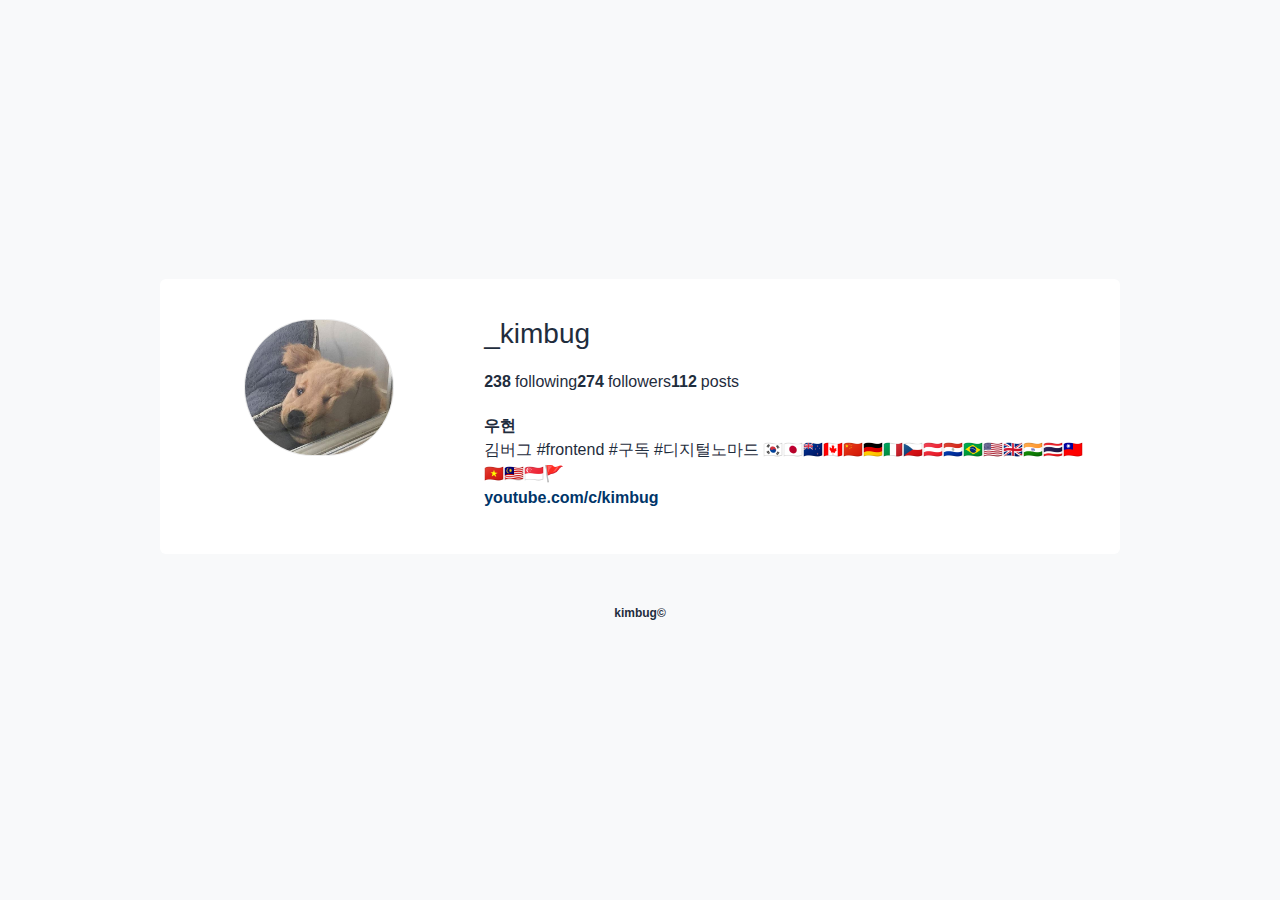
<file: 0329/0329.html>
<!DOCTYPE html>
<html lang="en">

<head>
    <meta charset="UTF-8">
    <meta http-equiv="X-UA-Compatible" content="IE=edge">
    <meta name="viewport" content="width=device-width, initial-scale=1.0">
    <link rel="stylesheet" href="0329.css">
    <title>Document</title>
</head>

<body>
    <div class="user-profile">
        <div class="user-profile-data">
            <h1>_kimbug</h1>
            <dl>
                <div>
                    <dt>posts</dt>
                    <dd>112</dd>
                    <dt>followers</dt>
                    <dd>274</dd>
                    <dt>following</dt>
                    <dd>238</dd>
                </div>
            </dl>
            <h2>우현</h2>
            <p>
                김버그 #frontend #구독 #디지털노마드 🇰🇷🇯🇵🇳🇿🇨🇦🇨🇳🇩🇪🇮🇹🇨🇿🇦🇹🇵🇾🇧🇷🇺🇸🇬🇧🇮🇳🇹🇭🇹🇼🇻🇳🇲🇾🇸🇬🚩
            </p>
            <a href="https://www.youtube.com/c/kimbug">
                youtube.com/c/kimbug
            </a>
        </div>

        <div class="user-profile-photo">
            <img src="4.jpg" alt="img_kimbug" />
        </div>
    </div>
</body>

</html>
</file>
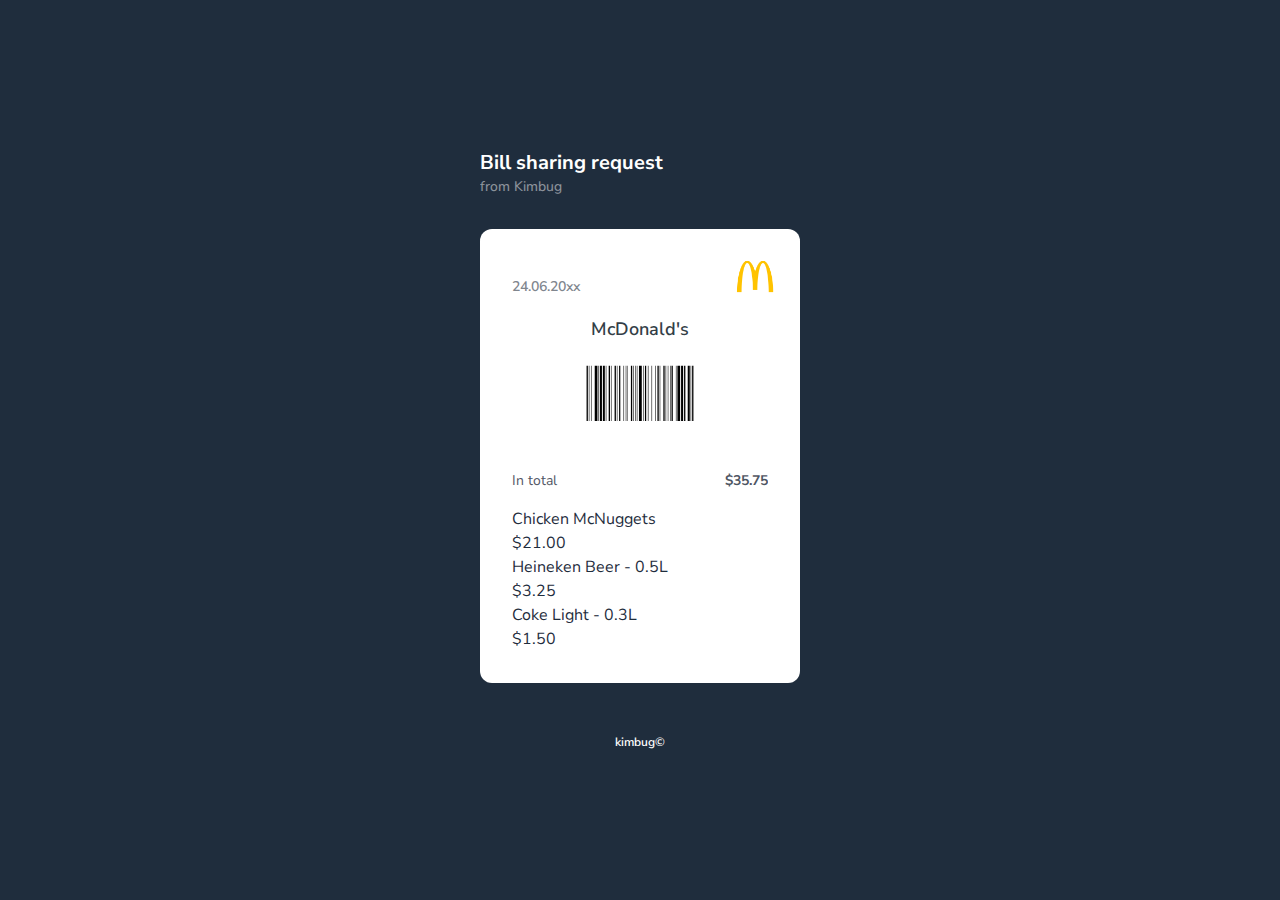
<file: 0329/2.html>
<!DOCTYPE html>
<html lang="en">

<head>
    <meta charset="UTF-8">
    <meta http-equiv="X-UA-Compatible" content="IE=edge">
    <meta name="viewport" content="width=device-width, initial-scale=1.0">
    <link rel="stylesheet" href="2.css">
    <title>Document</title>
</head>

<body>
    <h1>
        Bill sharing request
        <span>from Kimbug</span>
    </h1>

    <div class="receipt">
        <h2>
            McDonald's
        </h2>
        <strong class="barcode">
            <img src="barcode.svg" alt="Barcode" / >
        </strong>
        <span aria-label="Issued on 24 June, 20xx">
            24.06.20xx
        </span>
        <div>
            <dl>
                <dt>Coke Light - 0.3<span aria-label="Litter">L</span></dt>
                <dd>&dollar;1.50</dd>
            </dl>
            <dl>
                <dt>Heineken Beer - 0.5<span aria-label="Litter">L</span></dt>
                <dd>&dollar;3.25</dd>
            </dl>
            <dl>
                <dt>Chicken McNuggets</dt>
                <dd>&dollar;21.00</dd>
            </dl>
            <dl>
                <dt>In total</dt>
                <dd>
                    <strong>
                        &dollar;35.75
                    </strong>
                </dd>
            </dl>
        </div>
    </div>

</body>

</html>
</file>
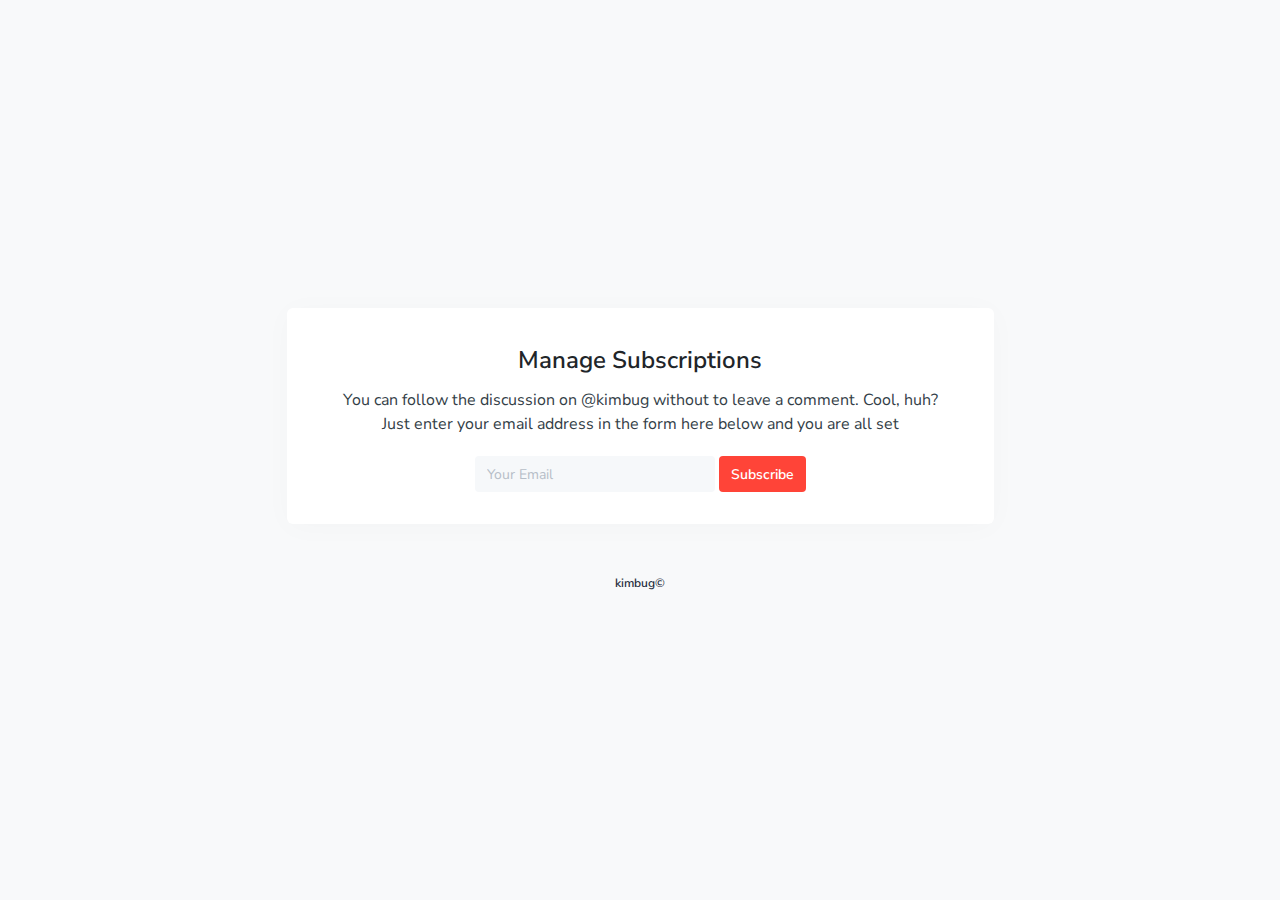
<file: 0331/2.html>
<!DOCTYPE html>
<html lang="en">

<head>
    <meta charset="UTF-8">
    <meta http-equiv="X-UA-Compatible" content="IE=edge">
    <meta name="viewport" content="width=device-width, initial-scale=1.0">
    <title>Document</title>
    <link rel="stylesheet" href="2.css">
</head>

<body>
    <div class="subscription">
        <h1>
            Manage Subscriptions
        </h1>
        <p>
            You can follow the discussion on @kimbug without to leave a comment. Cool, huh? <br/> Just enter your email address in the form here below and you are all set
        </p>
        <form action="" method="GET" class="input-group">
            <input type="email" placeholder="Your Email" />
            <button type="submit">Subscribe</button>
        </form>
    </div>
</body>

</html>
</file>
<file: 0329/0329.css>
* {
    margin: 0;
    box-sizing: border-box;
}

html {
    font-family: -apple-system, BlinkMacSystemFont, "Segoe UI", Roboto, Oxygen, Ubuntu, Cantarell, "Open Sans", "Helvetica Neue", sans-serif;
    font-size: 16px;
    line-height: 1.5;
    color: #1f2d3d;
}

body {
    display: flex;
    flex-direction: column;
    justify-content: center;
    align-items: center;
    width: 100%;
    height: 100vh;
    margin: 0 auto;
    background-color: #f8f9fa;
}

body::after {
    content: "kimbug©";
    display: block;
    margin-top: 50px;
    color: #1f2d3d;
    font-size: 12px;
    font-weight: 600;
}

.user-profile {
    display: flex;
    flex-direction: row-reverse;
    justify-content: space-between;
    width: 100%;
    max-width: 960px;
    padding: 40px 24px;
    border-radius: 6px;
    background-color: #fff;
}

.user-profile-photo {
    display: flex;
    justify-content: center;
    align-items: flex-start;
    width: 300px;
    margin-right: 30px;
}

.user-profile-photo img {
    width: 150px;
    height: auto;
    border-radius: 150px;
    border: 1px solid #eaeaea;
}

.user-profile-data {
    flex-grow: 2;
    padding: 4px 0;
}

.user-profile-data h1 {
    font-size: 28px;
    font-weight: 300;
    line-height: 32px;
    margin: -5px 0 20px;
}

.user-profile-data dl {
    display: flex;
    justify-content: flex-start;
    align-items: center;
    margin-bottom: 20px;
}

.user-profile-data dl div {
    display: flex;
    flex-direction: row-reverse;
    margin-right: 40px;
    font-size: 16px;
    white-space: nowrap;
}

.user-profile-data dl dt {
    font-weight: 400;
    text-transform: lowercase;
    margin-left: 4px;
}

.user-profile-data dl dd {
    font-weight: 700;
}

.user-profile-data h2,
.user-profile-data p,
.user-profile-data a {
    font-size: 16px;
    line-height: 24px;
}

.user-profile-data h2 {
    font-weight: 600;
}

.user-profile-data a {
    color: #003569;
    text-decoration: none;
    font-weight: 600;
}
</file>
<file: 0329/2.css>
@import url("https://fonts.googleapis.com/css?family=Nunito+Sans:400,600,700&display=swap");
* {
    margin: 0;
    box-sizing: border-box;
}

html {
    font-family: "Nunito Sans", sans-serif;
    font-size: 16px;
    line-height: 1.5;
    color: #1f2d3d;
}

body {
    display: flex;
    flex-direction: column;
    justify-content: center;
    align-items: center;
    width: 100%;
    height: 100vh;
    margin: 0 auto;
    background-color: #1f2d3d;
}

body::after {
    content: "kimbug©";
    display: block;
    margin-top: 50px;
    color: #fff;
    font-size: 12px;
    font-weight: 600;
}

body>h1 {
    margin-bottom: 32px;
    font-size: 20px;
    line-height: 28px;
    color: #fff;
}

body>h1 span {
    display: block;
    font-size: 14px;
    font-weight: 400;
    line-height: 20px;
    opacity: 0.5;
}

body>h1 a {
    color: #fff;
    text-decoration: none;
}

body>h1,
.receipt {
    width: 100%;
    max-width: 320px;
}

.receipt {
    display: flex;
    flex-direction: column;
    justify-content: center;
    align-items: center;
    padding: 48px 32px 32px;
    border-radius: 12px;
    background-color: #fff;
    background-image: url("logo-mcdonalds.png");
    background-repeat: no-repeat;
    background-size: 40px auto;
    background-position: 91% 28px;
}

.receipt>span {
    order: 1;
    display: block;
    width: 100%;
    margin-bottom: 20px;
    font-size: 14px;
    line-height: 20px;
    font-weight: 600;
    color: #80868e;
}

.receipt h2 {
    order: 2;
    margin-bottom: 24px;
    font-size: 18px;
    font-weight: 600;
    line-height: 24px;
    color: #333e47;
}

.receipt .barcode {
    order: 3;
    width: 120px;
    margin-bottom: 32px;
}

.receipt img {
    width: 100%;
    height: auto;
}

.receipt>div {
    order: 4;
}

.receipt dl {
    width: 100%;
}

.receipt dl div,
.receipt dl:last-child {
    display: flex;
    justify-content: space-between;
    margin-bottom: 4px;
    font-size: 14px;
    color: 333e47;
    opacity: 0.8;
}

.receipt dl:last-child {
    margin-bottom: 16px;
}

.receipt>div {
    display: flex;
    flex-direction: column-reverse;
    width: 100%;
}
</file>
<file: 0331/2.css>
@import url("https://fonts.googleapis.com/css?family=Nunito+Sans:400,600&display=swap");
* {
    margin: 0;
    box-sizing: border-box;
}

html {
    font-family: "Nunito Sans", sans-serif;
    font-size: 16px;
    line-height: 1.5;
    color: #1f2d3d;
}

body {
    display: flex;
    flex-direction: column;
    justify-content: center;
    align-items: center;
    width: 100%;
    height: 100vh;
    margin: 0 auto;
    background-color: #f8f9fa;
}

body::after {
    content: "kimbug©";
    display: block;
    margin-top: 50px;
    color: #1f2d3d;
    font-size: 12px;
    font-weight: 600;
}

.subscription {
    display: flex;
    flex-direction: column;
    justify-content: center;
    align-items: center;
    align-items: center;
    padding: 32px 56px;
    border-radius: 6px;
    text-align: center;
    background-color: #fff;
    box-shadow: 0 3px 30px 0 rgba(0, 0, 0, 0.025);
}

.subscription h1 {
    margin-bottom: 8px;
    font-size: 24px;
    line-height: 1.6666666667;
    font-weight: 600;
    color: #212529;
}

.subscription p {
    color: #333e47;
}

.input-group {
    display: flex;
    justify-content: center;
    align-items: center;
    margin-top: 20px;
}

.input-group input {
    width: 240px;
    height: 36px;
    padding: 0 12px;
    border: none;
    border-radius: 4px;
    margin-right: 4px;
    font-size: 14px;
    font-family: "Nunito Sans", sans-serif;
    background-color: #f6f8fa;
    color: #333e47;
}

.input-group input:focus,
.input-group button:focus {
    box-shadow: none;
    outline: none;
}

.input-group input::placeholder {
    color: #b6bec8;
}

.input-group button {
    height: 36px;
    padding: 0 12px;
    border: none;
    border-radius: 4px;
    font-size: 14px;
    font-family: "Nunito Sans", sans-serif;
    font-weight: 600;
    color: #fff;
    background-color: #ff4438;
}
</file>
